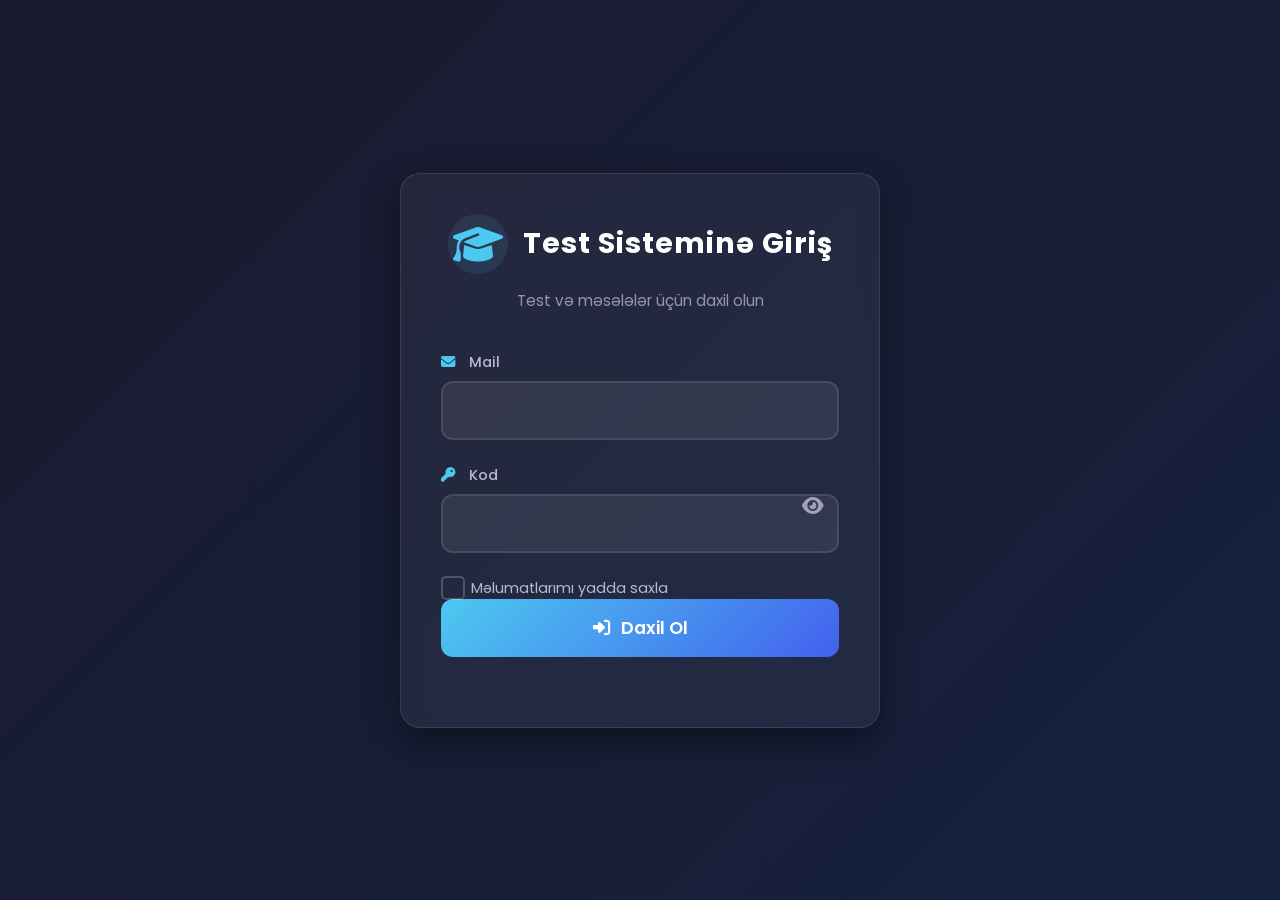
<file: index.html>
<!DOCTYPE html>
<html lang="en">
<head>
    <meta charset="UTF-8">
    <meta name="viewport" content="width=device-width, initial-scale=1.0">
    <title>Login - Test Sisteminə Giriş</title>

    <link rel="stylesheet" href="./CSS/styles3.css">
    <link rel="stylesheet" href="https://cdnjs.cloudflare.com/ajax/libs/font-awesome/6.4.0/css/all.min.css">
    <link href="https://fonts.googleapis.com/css2?family=Poppins:wght@300;400;500;600;700&display=swap" rel="stylesheet">
</head>
<body>

<div class="container">
    <div class="login-box">

        <div class="header">
            <div class="logo">
                <i class="fas fa-graduation-cap"></i>
                <h1>Test Sisteminə Giriş</h1>
            </div>
            <p class="subtitle">Test və məsələlər üçün daxil olun</p>
        </div>

        <form id="loginForm" class="login-form">
            <div class="form-group">
                <label for="email">
                    <i class="fas fa-envelope"></i> Mail
                </label>
                <input type="email" id="email" required>
            </div>

            <div class="form-group">
                <label for="password">
                    <i class="fas fa-key"></i> Kod
                </label>
                <input type="password" id="password" required>
                <div class="password-toggle">
                    <i class="fas fa-eye" id="togglePassword"></i>
                </div>
            </div>

            <label class="checkbox">
                <input type="checkbox" id="remember">
                <span>Məlumatlarımı yadda saxla</span>
            </label>

            <button type="submit" class="login-btn">
                <i class="fas fa-sign-in-alt"></i> Daxil Ol
            </button>
        </form>

        <div class="message" id="message"></div>

    </div>
</div>

<script src="./JavaScript/script4.js"></script>
</body>
</html>
</file>
<file: CSS/styles3.css>
* {
    margin: 0;
    padding: 0;
    box-sizing: border-box;
    font-family: 'Poppins', sans-serif;
}

body {
    background: linear-gradient(135deg, #1a1a2e 0%, #16213e 100%);
    min-height: 100vh;
    display: flex;
    align-items: center;
    justify-content: center;
    padding: 20px;
}

.container {
    width: 100%;
    max-width: 480px;
    animation: fadeIn 0.8s ease-out;
}

@keyframes fadeIn {
    from { opacity: 0; transform: translateY(20px); }
    to { opacity: 1; transform: translateY(0); }
}

.login-box {
    background: rgba(255, 255, 255, 0.05);
    backdrop-filter: blur(10px);
    border-radius: 20px;
    padding: 40px;
    box-shadow: 0 15px 35px rgba(0, 0, 0, 0.4);
    border: 1px solid rgba(255, 255, 255, 0.1);
}

.header {
    text-align: center;
    margin-bottom: 40px;
}

.logo {
    display: flex;
    align-items: center;
    justify-content: center;
    gap: 15px;
    margin-bottom: 15px;
}

.logo i {
    font-size: 2.5rem;
    color: #4cc9f0;
    background: rgba(76, 201, 240, 0.1);
    width: 60px;
    height: 60px;
    display: flex;
    align-items: center;
    justify-content: center;
    border-radius: 50%;
}

.logo h1 {
    color: #fff;
    font-size: 1.8rem;
    font-weight: 700;
    letter-spacing: 1px;
}

.subtitle {
    color: #a0a0c0;
    font-size: 0.95rem;
    opacity: 0.9;
}

.login-form {
    margin-bottom: 30px;
}

.form-group {
    margin-bottom: 25px;
    position: relative;
}

.form-group label {
    display: block;
    color: #b8b8d0;
    margin-bottom: 8px;
    font-size: 0.9rem;
    font-weight: 500;
}

.form-group label i {
    margin-right: 10px;
    color: #4cc9f0;
}

.form-group input {
    width: 100%;
    padding: 15px 20px;
    padding-right: 50px;
    background: rgba(255, 255, 255, 0.07);
    border: 2px solid rgba(255, 255, 255, 0.1);
    border-radius: 12px;
    color: #fff;
    font-size: 1rem;
    transition: all 0.3s ease;
}

.form-group input:focus {
    outline: none;
    border-color: #4cc9f0;
    background: rgba(255, 255, 255, 0.1);
    box-shadow: 0 0 0 3px rgba(76, 201, 240, 0.2);
}

.form-group input::placeholder {
    color: rgba(255, 255, 255, 0.4);
}

.password-toggle {
    position: absolute;
    right: 15px;
    top: 42px;
    transform: translateY(-50%);
    cursor: pointer;
    color: #a0a0c0;
    transition: color 0.3s ease;
}

.password-toggle:hover {
    color: #4cc9f0;
}

.password-toggle i {
    font-size: 1.2rem;
}

.form-options {
    display: flex;
    justify-content: space-between;
    align-items: center;
    margin-bottom: 30px;
}

.checkbox {
    display: flex;
    align-items: center;
    cursor: pointer;
    color: #b8b8d0;
    font-size: 0.9rem;
}

.checkbox input {
    display: none;
}

.checkbox span {
    position: relative;
    padding-left: 30px;
}

.checkbox span::before {
    content: '';
    position: absolute;
    left: 0;
    top: 50%;
    transform: translateY(-50%);
    width: 20px;
    height: 20px;
    border: 2px solid rgba(255, 255, 255, 0.2);
    border-radius: 5px;
    transition: all 0.3s ease;
}

.checkbox input:checked + span::before {
    background: #4cc9f0;
    border-color: #4cc9f0;
}

.checkbox input:checked + span::after {
    content: '✓';
    position: absolute;
    left: 5px;
    top: 50%;
    transform: translateY(-50%);
    color: white;
    font-size: 0.8rem;
    font-weight: bold;
}

.login-btn {
    width: 100%;
    padding: 16px;
    background: linear-gradient(135deg, #4cc9f0 0%, #4361ee 100%);
    border: none;
    border-radius: 12px;
    color: white;
    font-size: 1.1rem;
    font-weight: 600;
    cursor: pointer;
    transition: all 0.3s ease;
    display: flex;
    align-items: center;
    justify-content: center;
    gap: 10px;
    margin-bottom: 25px;
}

.login-btn:hover {
    transform: translateY(-2px);
    box-shadow: 0 7px 20px rgba(76, 201, 240, 0.4);
}

.login-btn:active {
    transform: translateY(0);
}

.info-box {
    background: rgba(76, 201, 240, 0.1);
    border-left: 4px solid #4cc9f0;
    padding: 15px;
    border-radius: 8px;
    display: flex;
    gap: 12px;
    margin-top: 20px;
}

.info-box i {
    color: #4cc9f0;
    font-size: 1.2rem;
    flex-shrink: 0;
}

.info-box p {
    color: #b8b8d0;
    font-size: 0.85rem;
    line-height: 1.5;
}

.message {
    padding: 15px;
    border-radius: 10px;
    text-align: center;
    margin-top: 20px;
    display: none;
    animation: slideIn 0.3s ease;
}

@keyframes slideIn {
    from { opacity: 0; transform: translateY(-10px); }
    to { opacity: 1; transform: translateY(0); }
}

.message.success {
    background: rgba(72, 187, 120, 0.1);
    color: #48bb78;
    border: 1px solid rgba(72, 187, 120, 0.3);
    display: block;
}

.message.error {
    background: rgba(245, 101, 101, 0.1);
    color: #f56565;
    border: 1px solid rgba(245, 101, 101, 0.3);
    display: block;
}

.language-switch {
    display: flex;
    justify-content: center;
    gap: 10px;
    margin-top: 20px;
    padding-top: 20px;
    border-top: 1px solid rgba(255, 255, 255, 0.1);
}

.lang-btn {
    padding: 8px 20px;
    background: rgba(255, 255, 255, 0.05);
    border: 1px solid rgba(255, 255, 255, 0.1);
    border-radius: 8px;
    color: #a0a0c0;
    cursor: pointer;
    transition: all 0.3s ease;
}

.lang-btn:hover {
    background: rgba(255, 255, 255, 0.1);
}

.lang-btn.active {
    background: #4cc9f0;
    color: white;
    border-color: #4cc9f0;
}

/* Responsive Design */
@media (max-width: 576px) {
    .login-box {
        padding: 30px 25px;
    }
    
    .logo {
        flex-direction: column;
        gap: 10px;
    }
    
    .logo h1 {
        font-size: 1.5rem;
        text-align: center;
    }
    
    .form-options {
        flex-direction: column;
        align-items: flex-start;
        gap: 15px;
    }
    
    .language-switch {
        flex-direction: column;
        align-items: center;
    }
    
    .lang-btn {
        width: 100%;
        max-width: 100px;
    }
}
</file>
<file: CSS/styles2.css>
/* Your provided CSS variables */
:root {
  --primary-color: #1976d2;
  --primary-dark: #1565c0;
  --secondary-color: #4caf50;
  --secondary-dark: #2e7d32;
  --danger-color: #f44336;
  --danger-dark: #c62828;
  --light-bg: #f4f6f8;
  --white: #ffffff;
  --text-primary: #212121;
  --text-secondary: #757575;
  --border-color: #e0e0e0;
  --shadow-light: 0 2px 8px rgba(0,0,0,0.08);
  --shadow-medium: 0 4px 16px rgba(0,0,0,0.12);
  --radius-sm: 8px;
  --radius-md: 12px;
  --radius-lg: 16px;
  --transition: all 0.3s ease;
}

* {
  box-sizing: border-box;
  margin: 0;
  padding: 0;
}

html, body {
  height: 100%;
  font-family: -apple-system, BlinkMacSystemFont, 'Segoe UI', Roboto, Oxygen, Ubuntu, sans-serif;
  background: linear-gradient(135deg, #667eea 0%, #764ba2 100%);
  color: var(--text-primary);
  line-height: 1.5;
  -webkit-font-smoothing: antialiased;
  -moz-osx-font-smoothing: grayscale;
}

.app {
  min-height: 100vh;
  display: flex;
  flex-direction: column;
  background: var(--white);
  max-width: 1200px;
  margin: 0 auto;
  box-shadow: 0 0 30px rgba(0, 0, 0, 0.2);
  border-radius: var(--radius-lg);
  overflow: hidden;
}

/* HEADER STYLES */
.header {
  padding: 1.5rem 2rem;
  background: linear-gradient(to right, var(--primary-color), var(--primary-dark));
  color: white;
  box-shadow: var(--shadow-medium);
  position: sticky;
  top: 0;
  z-index: 100;
}

.header-content {
  display: flex;
  flex-direction: column;
  gap: 1rem;
  align-items: center;
  text-align: center;
}

.question-counter {
  font-size: 1.5rem;
  font-weight: 700;
  color: white;
  text-shadow: 2px 2px 4px rgba(0, 0, 0, 0.2);
  letter-spacing: 0.5px;
}

.progress-container {
  display: flex;
  align-items: center;
  gap: 1rem;
  width: 100%;
  max-width: 500px;
}

.progress-text {
  font-size: 0.9rem;
  color: rgba(255, 255, 255, 0.9);
  white-space: nowrap;
}

.progress {
  flex: 1;
  height: 12px;
  background: rgba(255, 255, 255, 0.3);
  border-radius: 6px;
  overflow: hidden;
}

.progress-bar {
  height: 100%;
  width: 100%;
  background: linear-gradient(90deg, #4caf50, #2e7d32);
  border-radius: 6px;
  transition: width 0.5s cubic-bezier(0.4, 0, 0.2, 1);
}

/* CONTENT AREA */
.content {
  flex: 1;
  padding: 2rem;
  overflow-y: auto;
  display: flex;
  flex-direction: column;
  background: linear-gradient(to bottom, #f8f9fa, #e9ecef);
}

.question-container {
  background: var(--white);
  border-radius: var(--radius-lg);
  padding: 2rem;
  margin-bottom: 1.5rem;
  box-shadow: var(--shadow-medium);
  display: flex;
  flex-direction: column;
  flex: 1;
  border: 2px solid var(--border-color);
  text-align: center;
}

/* QUESTION TEXT */
.question-text {
  font-size: 1.5rem;
  line-height: 1.6;
  color: var(--text-primary);
  margin-bottom: 2rem;
  padding: 1.5rem;
  background: linear-gradient(to right, #f8f9fa, #e9ecef);
  border-radius: var(--radius-md);
  border-left: 5px solid var(--primary-color);
  text-align: center;
  font-weight: 600;
}

/* ANSWERS SECTION */
.answers {
  display: flex;
  flex-direction: column;
  gap: 1rem;
  margin-bottom: 2rem;
  flex: 1;
  width: 100%;
  max-width: 800px;
  margin-left: auto;
  margin-right: auto;
}

.answer-btn {
  padding: 1.5rem;
  font-size: 1.1rem;
  border-radius: var(--radius-md);
  border: 2px solid var(--border-color);
  background: linear-gradient(to right, #ffffff, #f8f9fa);
  color: var(--text-primary);
  cursor: pointer;
  text-align: center;
  transition: var(--transition);
  display: flex;
  align-items: center;
  justify-content: center;
  min-height: 70px;
  width: 100%;
  box-shadow: var(--shadow-light);
}

.answer-btn:hover:not(:disabled) {
  border-color: var(--primary-color);
  background: linear-gradient(to right, #e3f2fd, #bbdefb);
  transform: translateY(-3px);
  box-shadow: var(--shadow-medium);
}

.answer-btn:active:not(:disabled) {
  transform: translateY(0);
}

.answer-btn:disabled {
  cursor: default;
  opacity: 0.9;
}

.answer-btn.correct {
  background: linear-gradient(to right, #e8f5e9, #c8e6c9);
  border-color: var(--secondary-color);
  color: var(--secondary-dark);
  box-shadow: 0 4px 8px rgba(76, 175, 80, 0.2);
}

.answer-btn.wrong {
  background: linear-gradient(to right, #ffebee, #ffcdd2);
  border-color: var(--danger-color);
  color: var(--danger-dark);
  box-shadow: 0 4px 8px rgba(244, 67, 54, 0.2);
}

.answer-letter {
  display: inline-flex;
  align-items: center;
  justify-content: center;
  width: 40px;
  height: 40px;
  border-radius: 50%;
  background: linear-gradient(135deg, var(--primary-color), var(--primary-dark));
  color: white;
  font-weight: 700;
  margin-right: 1rem;
  flex-shrink: 0;
  font-size: 1.2rem;
  box-shadow: 0 2px 4px rgba(0, 0, 0, 0.2);
}

.answer-btn.correct .answer-letter {
  background: linear-gradient(135deg, var(--secondary-color), var(--secondary-dark));
}

.answer-btn.wrong .answer-letter {
  background: linear-gradient(135deg, var(--danger-color), var(--danger-dark));
}

/* HOME BUTTON CONTAINER */
.home-button-container {
  display: flex;
  justify-content: center;
  margin: 1.5rem 0;
  padding: 1rem;
}

.home-link-button {
  display: flex;
  align-items: center;
  justify-content: center;
  gap: 0.75rem;
  padding: 1rem 2rem;
  background: linear-gradient(to right, #9C27B0, #7B1FA2);
  color: white;
  text-decoration: none;
  border-radius: var(--radius-md);
  font-size: 1.1rem;
  font-weight: 600;
  border: none;
  cursor: pointer;
  transition: var(--transition);
  box-shadow: var(--shadow-light);
  width: 100%;
  max-width: 300px;
}

.home-link-button:hover {
  background: linear-gradient(to right, #8E24AA, #6A1B9A);
  transform: translateY(-2px);
  box-shadow: var(--shadow-medium);
}

.home-link-button:active {
  transform: translateY(0);
}

/* NAVIGATION */
.navigation-container {
  margin-top: auto;
  padding-top: 2rem;
  border-top: 2px solid var(--border-color);
}

.nav-buttons {
  display: flex;
  gap: 1rem;
  margin-bottom: 1.5rem;
}

.nav-btn {
  flex: 1;
  padding: 1.25rem;
  font-size: 1.1rem;
  font-weight: 600;
  border-radius: var(--radius-md);
  border: none;
  cursor: pointer;
  transition: var(--transition);
  display: flex;
  align-items: center;
  justify-content: center;
  gap: 0.75rem;
  text-align: center;
  box-shadow: var(--shadow-light);
}

.nav-btn:disabled {
  opacity: 0.6;
  cursor: not-allowed;
}

.nav-btn.prev {
  background: linear-gradient(to right, #6c757d, #495057);
  color: white;
}

.nav-btn.prev:not(:disabled):hover {
  background: linear-gradient(to right, #5a6268, #343a40);
  transform: translateY(-2px);
}

.nav-btn.next {
  background: linear-gradient(to right, var(--primary-color), var(--primary-dark));
  color: white;
}

.nav-btn.next:not(:disabled):hover {
  background: linear-gradient(to right, #1565c0, #0d47a1);
  transform: translateY(-2px);
}

.nav-btn.home {
  width: 100%;
  margin-bottom: 1.5rem;
  background: linear-gradient(to right, #ff6b6b, #ff8e53);
  color: white;
  border: none;
}

.nav-btn.home:hover {
  background: linear-gradient(to right, #ff5252, #ff7b3a);
  transform: translateY(-2px);
  box-shadow: var(--shadow-medium);
}

/* STATS CONTAINER - Only Total */
.stats-container {
  display: flex;
  justify-content: center;
  text-align: center;
  background: linear-gradient(135deg, #667eea 0%, #764ba2 100%);
  border-radius: var(--radius-lg);
  padding: 1.5rem;
  color: white;
  box-shadow: var(--shadow-medium);
}

.stat {
  display: flex;
  flex-direction: column;
  align-items: center;
  gap: 0.5rem;
}

.stat-value {
  font-size: 2.5rem;
  font-weight: 800;
  text-shadow: 2px 2px 4px rgba(0, 0, 0, 0.3);
}

.stat-label {
  font-size: 1rem;
  font-weight: 600;
  opacity: 0.9;
  display: flex;
  align-items: center;
  gap: 0.5rem;
}

/* ANIMATIONS */
@keyframes fadeIn {
  from { opacity: 0; transform: translateY(20px); }
  to { opacity: 1; transform: translateY(0); }
}

@keyframes pulse {
  0% { transform: scale(1); }
  50% { transform: scale(1.05); }
  100% { transform: scale(1); }
}

@keyframes shake {
  0%, 100% { transform: translateX(0); }
  25% { transform: translateX(-5px); }
  75% { transform: translateX(5px); }
}

.question-container {
  animation: fadeIn 0.5s ease-out;
}

.nav-btn:active {
  animation: shake 0.3s ease;
}

.answer-btn.correct {
  animation: pulse 0.5s ease;
}

/* RESPONSIVE DESIGN */
@media only screen and (max-width: 767px) {
  .header {
    padding: 1rem !important;
  }
  
  .question-counter {
    font-size: 1.2rem !important;
  }
  
  .content {
    padding: 1rem !important;
  }
  
  .question-container {
    padding: 1.5rem !important;
  }
  
  .question-text {
    font-size: 1.2rem !important;
    padding: 1rem !important;
  }
  
  .answer-btn {
    font-size: 1rem !important;
    padding: 1.25rem !important;
    min-height: 60px !important;
  }
  
  .answer-letter {
    width: 35px !important;
    height: 35px !important;
    font-size: 1rem !important;
  }
  
  .home-button-container {
    margin: 1rem 0 !important;
    padding: 0.75rem !important;
  }
  
  .home-link-button {
    font-size: 1rem !important;
    padding: 0.9rem 1.5rem !important;
  }
  
  .nav-btn {
    font-size: 1rem !important;
    padding: 1rem !important;
    min-height: 55px !important;
  }
  
  .nav-buttons {
    flex-direction: column;
    gap: 0.75rem;
  }
  
  .stats-container {
    padding: 1rem !important;
  }
  
  .stat-value {
    font-size: 2rem !important;
  }
}

/* Tablet styles */
@media (min-width: 768px) and (max-width: 1024px) {
  .header {
    padding: 1.5rem 2rem;
  }
  
  .content {
    padding: 2rem;
  }
  
  .question-container {
    padding: 2rem;
  }
  
  .question-text {
    font-size: 1.4rem;
  }
  
  .answers {
    gap: 1rem;
  }
  
  .answer-btn {
    padding: 1.5rem;
    font-size: 1.1rem;
    min-height: 70px;
  }
  
  .nav-buttons {
    gap: 1rem;
  }
  
  .nav-btn {
    padding: 1.25rem;
    font-size: 1.1rem;
  }
  
  .stats-container {
    padding: 1.5rem;
  }
}

/* Desktop styles */
@media (min-width: 1025px) {
  .app {
    margin: 2rem auto;
    min-height: calc(100vh - 4rem);
  }
  
  .header {
    padding: 2rem 3rem;
  }
  
  .header-content {
    flex-direction: row;
    justify-content: space-between;
    align-items: center;
  }
  
  .progress-container {
    flex: 1;
    max-width: 600px;
  }
  
  .question-counter {
    font-size: 1.75rem;
  }
  
  .content {
    padding: 3rem;
  }
  
  .question-text {
    font-size: 1.75rem;
    padding: 2rem;
  }
  
  .answers {
    max-width: 900px;
  }
  
  .answer-btn {
    padding: 1.75rem 2rem;
    font-size: 1.2rem;
    min-height: 80px;
  }
  
  .home-link-button {
    max-width: 350px;
  }
  
  .navigation-container {
    max-width: 900px;
    margin-left: auto;
    margin-right: auto;
    width: 100%;
  }
  
  .nav-buttons {
    max-width: 600px;
    margin-left: auto;
    margin-right: auto;
  }
  /* Add to your existing CSS */
.answers {
    margin: 25px 0;
    min-height: 100px;
}

.answer {
    background-color: #e8f5e9;
    border-radius: 12px;
    padding: 20px;
    border-left: 5px solid #4CAF50;
    animation: fadeIn 0.5s ease;
}

.answer-header {
    display: flex;
    align-items: center;
    gap: 10px;
    margin-bottom: 15px;
    color: #2e7d32;
    font-weight: bold;
}

.answer-header i {
    font-size: 1.2em;
}

.answer-content {
    font-size: 1.1em;
    line-height: 1.6;
    color: #333;
}

.question-number {
    font-size: 0.9em;
    color: #666;
    margin-bottom: 10px;
    font-weight: 500;
}

.question-content {
    font-size: 1.3em;
    line-height: 1.5;
    color: #333;
}

.error-message {
    text-align: center;
    padding: 40px;
    color: #f44336;
}

.error-message i {
    font-size: 2em;
    margin-bottom: 15px;
}

.home-button-container {
    text-align: center;
    margin: 20px 0;
}

.home-link-button {
    display: inline-flex;
    align-items: center;
    gap: 8px;
    background-color: #2196F3;
    color: white;
    padding: 12px 24px;
    border-radius: 8px;
    text-decoration: none;
    font-weight: 500;
    transition: background-color 0.3s;
}

.home-link-button:hover {
    background-color: #1976D2;
}

@keyframes fadeIn {
    from { opacity: 0; transform: translateY(10px); }
    to { opacity: 1; transform: translateY(0); }
}
  .stats-container {
    max-width: 600px;
    margin: 0 auto;
  }
}
</file>
<file: CSS/styles1.css>
:root {
  --primary-color: #1976d2;
  --primary-dark: #1565c0;
  --secondary-color: #4caf50;
  --secondary-dark: #2e7d32;
  --danger-color: #f44336;
  --danger-dark: #c62828;
  --light-bg: #f4f6f8;
  --white: #ffffff;
  --text-primary: #212121;
  --text-secondary: #757575;
  --border-color: #e0e0e0;
  --shadow-light: 0 2px 8px rgba(0,0,0,0.08);
  --shadow-medium: 0 4px 16px rgba(0,0,0,0.12);
  --radius-sm: 8px;
  --radius-md: 12px;
  --radius-lg: 16px;
  --transition: all 0.3s ease;
}

/* RESET */
* {
  box-sizing: border-box;
  margin: 0;
  padding: 0;
}

html, body {
  height: 100%;
  font-family: -apple-system, BlinkMacSystemFont, 'Segoe UI', Roboto, Oxygen, Ubuntu, sans-serif;
  background: var(--light-bg);
  color: var(--text-primary);
  line-height: 1.5;
}

/* APP */
.app {
  min-height: 100vh;
  max-width: 1200px;
  margin: 0 auto;
  background: var(--white);
  display: flex;
  flex-direction: column;
}

/* HEADER */
.header {
  padding: 1rem;
  border-bottom: 1px solid var(--border-color);
  background: var(--white);
  box-shadow: var(--shadow-light);
  position: sticky;
  top: 0;
  z-index: 100;
}

.header-content {
  display: flex;
  justify-content: center;
}

.question-counter {
  font-size: 1rem;
  font-weight: 600;
  color: var(--primary-color);
}

/* CONTENT */
.content {
  flex: 1;
  padding: 1.5rem 1rem;
  display: flex;
  flex-direction: column;
}

/* QUESTION CONTAINER */
.question-container {
  background: var(--white);
  border-radius: var(--radius-md);
  padding: 1.5rem;
  box-shadow: var(--shadow-light);
  display: flex;
  flex-direction: column;
  flex: 1;
}

/* CONDITION */
.condition-box {
  background: #fff3e0;
  border-left: 6px solid #fb8c00;
  padding: 1rem 1.2rem;
  border-radius: var(--radius-md);
  font-size: 1.15rem;
  font-weight: 600;
  margin-bottom: 1.2rem;
  color: #e65100;
}

/* QUESTION */
.question-text {
  font-size: 1.25rem;
  margin-bottom: 1rem;
}

/* ANSWERS */
.answers {
  display: flex;
  flex-direction: column;
  gap: 0.75rem;
  flex: 1;
}

.answer-btn {
  padding: 1.25rem 1rem;
  font-size: 1rem;
  border-radius: var(--radius-md);
  border: 2px solid var(--border-color);
  background: var(--white);
  cursor: pointer;
  text-align: left;
  transition: var(--transition);
  display: flex;
  align-items: center;
  min-height: 60px;
}

.answer-btn:hover:not(:disabled) {
  border-color: var(--primary-color);
  background: #f0f7ff;
  transform: translateY(-2px);
  box-shadow: var(--shadow-light);
}

.answer-btn:disabled {
  cursor: default;
}

/* STATES */
.answer-btn.correct {
  background: #e8f5e9;
  border-color: var(--secondary-color);
  color: var(--secondary-dark);
}

.answer-btn.wrong {
  background: #ffebee;
  border-color: var(--danger-color);
  color: var(--danger-dark);
}

/* LETTER */
.answer-letter {
  width: 32px;
  height: 32px;
  border-radius: 50%;
  background: var(--primary-color);
  color: white;
  font-weight: 600;
  margin-right: 1rem;
  display: inline-flex;
  align-items: center;
  justify-content: center;
}

.answer-btn.correct .answer-letter {
  background: var(--secondary-color);
}

.answer-btn.wrong .answer-letter {
  background: var(--danger-color);
}

/* NAVIGATION */
.navigation-container {
  margin-top: auto;
  padding-top: 1.5rem;
  border-top: 1px solid var(--border-color);
}

.nav-buttons {
  display: flex;
  gap: 0.75rem;
}

/* PREVIOUS */
.nav-btn.prev {
  flex: 1;
  background: #f5f5f5;
  color: var(--text-primary);
  border: none;
  border-radius: var(--radius-md);
  font-weight: 600;
  padding: 1rem;
  cursor: pointer;
  transition: var(--transition);
}

.nav-btn.prev:not(:disabled):hover {
  background: #e0e0e0;
}

/* NEXT */
.nav-btn.next {
  flex: 1;
  background: var(--primary-color);
  color: white;
  border: none;
  border-radius: var(--radius-md);
  font-weight: 600;
  padding: 1rem;
  cursor: pointer;
  transition: var(--transition);
}

.nav-btn.next:not(:disabled):hover {
  background: var(--primary-dark);
}

/* DISABLED */
.nav-btn:disabled {
  opacity: 0.5;
  cursor: not-allowed;
}

/* MOBILE */
@media (max-width: 767px) {
  .question-text {
    font-size: 1rem;
  }

  .answer-btn {
    font-size: 0.85rem;
    padding: 0.9rem;
    min-height: 50px;
  }

  .answer-letter {
    width: 26px;
    height: 26px;
    font-size: 0.85rem;
  }

  .nav-btn {
    font-size: 0.85rem;
    padding: 0.8rem;
  }
}

/* TABLET */
@media (min-width: 768px) and (max-width: 1024px) {
  .question-text {
    font-size: 1.35rem;
  }

  .answer-btn {
    font-size: 1.05rem;
    padding: 1.5rem;
  }
}

/* DESKTOP */
@media (min-width: 1025px) {
  .app {
    border-radius: var(--radius-lg);
    margin: 1rem auto;
    box-shadow: var(--shadow-medium);
  }

  .question-text {
    font-size: 1.5rem;
  }

  .answer-btn {
    font-size: 1.1rem;
    padding: 1.75rem;
  }
}
.nav-btn.home {
  width: 100%;
  margin-bottom: 1rem;
  background: #f5f5f5;
  color: var(--text-primary);
  border: 2px solid var(--border-color);
}

.nav-btn.home:hover {
  background: #e0e0e0;
  transform: translateY(-2px);
  box-shadow: var(--shadow-light);
}

.nav-btn.home:active {
  transform: translateY(0);
}
</file>
<file: CSS/styles0.css>
/* ==== BASE (same system you sent) ==== */
:root {
  --primary-color: #1976d2;
  --primary-dark: #1565c0;
  --secondary-color: #4caf50;
  --secondary-dark: #2e7d32;
  --light-bg: #f4f6f8;
  --white: #ffffff;
  --text-primary: #212121;
  --text-secondary: #757575;
  --border-color: #e0e0e0;
  --shadow-light: 0 2px 8px rgba(0,0,0,0.08);
  --shadow-medium: 0 4px 16px rgba(0,0,0,0.12);
  --radius-md: 12px;
  --radius-lg: 16px;
  --transition: all 0.3s ease;
}

* {
  box-sizing: border-box;
  margin: 0;
  padding: 0;
}

html, body {
  height: 100%;
  font-family: -apple-system, BlinkMacSystemFont, 'Segoe UI', Roboto, sans-serif;
  background: var(--light-bg);
  color: var(--text-primary);
}

/* ==== APP ==== */
.app {
  min-height: 100vh;
  max-width: 1200px;
  margin: 0 auto;
  background: var(--white);
  display: flex;
}

/* ==== CENTER CONTENT ==== */
.center-content {
  flex: 1;
  display: flex;
  align-items: center;
  justify-content: center;
  padding: 1.5rem;
}

/* ==== MENU CARD ==== */
.menu-card {
  background: var(--white);
  padding: 2.5rem 2rem;
  border-radius: var(--radius-lg);
  box-shadow: var(--shadow-medium);
  width: 100%;
  max-width: 420px;
  text-align: center;
}

.menu-title {
  font-size: 1.6rem;
  margin-bottom: 2rem;
  color: var(--text-primary);
}

/* ==== BUTTONS ==== */
.menu-btn {
  width: 100%;
  padding: 1.25rem;
  margin-bottom: 1rem;
  font-size: 1.1rem;
  font-weight: 600;
  border-radius: var(--radius-md);
  border: none;
  cursor: pointer;
  transition: var(--transition);
}

.menu-btn.primary {
  background: var(--primary-color);
  color: white;
}

.menu-btn.primary:hover {
  background: var(--primary-dark);
  transform: translateY(-2px);
  box-shadow: var(--shadow-light);
}

.menu-btn.secondary {
  background: var(--secondary-color);
  color: white;
}

.menu-btn.secondary:hover {
  background: var(--secondary-dark);
  transform: translateY(-2px);
  box-shadow: var(--shadow-light);
}

/* ==== MOBILE ==== */
@media (max-width: 767px) {
  .menu-card {
    padding: 2rem 1.5rem;
  }

  .menu-title {
    font-size: 1.3rem;
  }

  .menu-btn {
    font-size: 1rem;
    padding: 1rem;
  }
}
/* Add a new color variable for the third button */
:root {
  /* ... existing variables ... */
  --tertiary-color: #ff9800;
  --tertiary-dark: #f57c00;
}

/* Add styling for the tertiary button */
.menu-btn.tertiary {
  background: var(--tertiary-color);
  color: white;
}

.menu-btn.tertiary:hover {
  background: var(--tertiary-dark);
  transform: translateY(-2px);
  box-shadow: var(--shadow-light);
}
</file>
<file: CSS/styles.css>
:root {
  --primary-color: #1976d2;
  --primary-dark: #1565c0;
  --secondary-color: #4caf50;
  --secondary-dark: #2e7d32;
  --danger-color: #f44336;
  --danger-dark: #c62828;
  --light-bg: #f4f6f8;
  --white: #ffffff;
  --text-primary: #212121;
  --text-secondary: #757575;
  --border-color: #e0e0e0;
  --shadow-light: 0 2px 8px rgba(0,0,0,0.08);
  --shadow-medium: 0 4px 16px rgba(0,0,0,0.12);
  --radius-sm: 8px;
  --radius-md: 12px;
  --radius-lg: 16px;
  --transition: all 0.3s ease;
}

* {
  box-sizing: border-box;
  margin: 0;
  padding: 0;
}

html, body {
  height: 100%;
  font-family: -apple-system, BlinkMacSystemFont, 'Segoe UI', Roboto, Oxygen, Ubuntu, sans-serif;
  background: var(--light-bg);
  color: var(--text-primary);
  line-height: 1.5;
  -webkit-font-smoothing: antialiased;
  -moz-osx-font-smoothing: grayscale;
}

.app {
  min-height: 100vh;
  display: flex;
  flex-direction: column;
  background: var(--white);
  max-width: 1200px;
  margin: 0 auto;
}

.header {
  padding: 1rem;
  border-bottom: 1px solid var(--border-color);
  background: var(--white);
  box-shadow: var(--shadow-light);
  position: sticky;
  top: 0;
  z-index: 100;
}

.header-content {
  display: flex;
  flex-direction: column;
  gap: 0.75rem;
}

.progress-container {
  display: flex;
  align-items: center;
  gap: 1rem;
}

.progress-text {
  font-size: 0.9rem;
  color: var(--text-secondary);
  white-space: nowrap;
}

.progress {
  flex: 1;
  height: 12px;
  background: #e0e0e0;
  border-radius: 6px;
  overflow: hidden;
}

.progress-bar {
  height: 100%;
  width: 0%;
  background: linear-gradient(90deg, var(--secondary-color), var(--secondary-dark));
  border-radius: 6px;
  transition: width 0.5s cubic-bezier(0.4, 0, 0.2, 1);
}

.question-counter {
  font-size: 1rem;
  font-weight: 600;
  color: var(--primary-color);
  text-align: center;
}

.content {
  flex: 1;
  padding: 1.5rem 1rem;
  overflow-y: auto;
  display: flex;
  flex-direction: column;
}

.question-container {
  background: var(--white);
  border-radius: var(--radius-md);
  padding: 1.5rem;
  margin-bottom: 1.5rem;
  box-shadow: var(--shadow-light);
  display: flex;
  flex-direction: column;
  flex: 1;
}

.question-text {
  font-size: 1.25rem;
  line-height: 1.6;
  color: var(--text-primary);
  margin-bottom: 1rem;
}

.answers {
  display: flex;
  flex-direction: column;
  gap: 0.75rem;
  margin-bottom: 1.5rem;
  flex: 1;
}

.answer-btn {
  padding: 1.25rem 1rem;
  font-size: 1rem;
  border-radius: var(--radius-md);
  border: 2px solid var(--border-color);
  background: var(--white);
  color: var(--text-primary);
  cursor: pointer;
  text-align: left;
  transition: var(--transition);
  display: flex;
  align-items: center;
  min-height: 60px;
  width: 100%;
}

.answer-btn:hover:not(:disabled) {
  border-color: var(--primary-color);
  background: #f0f7ff;
  transform: translateY(-2px);
  box-shadow: var(--shadow-light);
}

.answer-btn:active:not(:disabled) {
  transform: translateY(0);
}

.answer-btn:disabled {
  cursor: default;
  opacity: 0.9;
}

.answer-btn.correct {
  background: #e8f5e9;
  border-color: var(--secondary-color);
  color: var(--secondary-dark);
}

.answer-btn.wrong {
  background: #ffebee;
  border-color: var(--danger-color);
  color: var(--danger-dark);
}

.answer-letter {
  display: inline-flex;
  align-items: center;
  justify-content: center;
  width: 32px;
  height: 32px;
  border-radius: 50%;
  background: var(--primary-color);
  color: white;
  font-weight: 600;
  margin-right: 1rem;
  flex-shrink: 0;
  font-size: 1rem;
}

.answer-btn.correct .answer-letter {
  background: var(--secondary-color);
}

.answer-btn.wrong .answer-letter {
  background: var(--danger-color);
}

.navigation-container {
  margin-top: auto;
  padding-top: 1.5rem;
  border-top: 1px solid var(--border-color);
}

.nav-buttons {
  display: flex;
  gap: 0.75rem;
  margin-bottom: 1rem;
}

.nav-btn {
  flex: 1;
  padding: 1rem;
  font-size: 1rem;
  font-weight: 600;
  border-radius: var(--radius-md);
  border: none;
  cursor: pointer;
  transition: var(--transition);
  display: flex;
  align-items: center;
  justify-content: center;
  gap: 0.5rem;
}

.nav-btn:disabled {
  opacity: 0.5;
  cursor: not-allowed;
}

.nav-btn.prev {
  background: #f5f5f5;
  color: var(--text-primary);
}

.nav-btn.prev:not(:disabled):hover {
  background: #e0e0e0;
}

.nav-btn.next {
  background: var(--primary-color);
  color: white;
}

.nav-btn.next:not(:disabled):hover {
  background: var(--primary-dark);
}

.stats-container {
  display: flex;
  justify-content: space-around;
  text-align: center;
  background: #f9f9f9;
  border-radius: var(--radius-sm);
  padding: 0.75rem;
}

.stat {
  display: flex;
  flex-direction: column;
}

.stat-value {
  font-size: 1.5rem;
  font-weight: 700;
}

.stat-label {
  font-size: 0.85rem;
  color: var(--text-secondary);
  margin-top: 0.25rem;
}

.correct-stat .stat-value {
  color: var(--secondary-dark);
}

.wrong-stat .stat-value {
  color: var(--danger-dark);
}

/* YALNIZ MOBİL ÜÇÜN - Font ölçüləri kiçildi */
@media only screen and (max-width: 767px) {
  /* Cavab düymələri font ölçüsü kiçik */
  .answer-btn {
    font-size: 0.85rem !important;
    padding: 0.9rem 0.8rem !important;
    min-height: 50px !important;
    line-height: 1.3 !important;
    background: var(--white) !important; /* QIRMIZI RƏNGİ SİLDİK */
    color: var(--text-primary) !important; /* AĞ RƏNGİ SİLDİK */
  }
  
  /* Seçimlər arası məsafə azaldıldı */
  .answers {
    gap: 0.5rem !important;
  }
  
  /* Hərf göstəriciləri kiçik */
  .answer-letter {
    width: 26px !important;
    height: 26px !important;
    font-size: 0.85rem !important;
    margin-right: 0.8rem !important;
    background: var(--primary-color) !important; /* Normal rəng */
    color: white !important; /* Normal rəng */
  }
  
  /* Sual mətni kiçik */
  .question-text {
    font-size: 1rem !important;
    line-height: 1.4 !important;
    margin-bottom: 1rem !important;
    color: var(--text-primary) !important; /* Normal rəng */
  }
  
  /* Naviasiya düymələri kiçik */
  .nav-btn {
    font-size: 0.85rem !important;
    padding: 0.8rem !important;
    min-height: 45px !important;
  }
  
  .nav-btn.prev {
    background: #f5f5f5 !important; /* Normal rəng */
    color: var(--text-primary) !important; /* Normal rəng */
  }
  
  .nav-btn.next {
    background: var(--primary-color) !important; /* Normal rəng */
    color: white !important; /* Normal rəng */
  }
  
  /* Statistika dəyərləri kiçik */
  .stat-value {
    font-size: 1.1rem !important;
    color: inherit !important; /* Normal rəng */
  }
  
  .stat-label {
    font-size: 0.7rem !important;
    color: var(--text-secondary) !important; /* Normal rəng */
  }
  
  /* Header elementləri kiçik */
  .progress-text {
    font-size: 0.75rem !important;
    color: var(--text-secondary) !important; /* Normal rəng */
  }
  
  .question-counter {
    font-size: 0.85rem !important;
    color: var(--primary-color) !important; /* Normal rəng */
  }
  
  /* Progress bar kiçik */
  .progress {
    height: 8px !important;
    border-radius: 4px !important;
  }
  
  /* Bütün padding-lər azaldıldı */
  .header {
    padding: 0.8rem !important;
  }
  
  .content {
    padding: 1rem 0.8rem !important;
  }
  
  .question-container {
    padding: 1.2rem !important;
  }
  
  .stats-container {
    padding: 0.6rem !important;
    background: #f9f9f9 !important; /* Normal rəng */
  }
  
  .navigation-container {
    padding-top: 1rem !important;
  }
  
  /* Arxa fon rəngləri normal et */
  body {
    background: var(--light-bg) !important; /* QIRMIZI RƏNGİ SİLDİK */
  }
  
  .app {
    background: var(--white) !important; /* Normal rəng */
  }
  
  .question-container {
    background: var(--white) !important; /* Normal rəng */
  }
}

/* Tablet styles */
@media (min-width: 768px) and (max-width: 1024px) {
  .header {
    padding: 1.25rem 1.5rem;
  }
  
  .content {
    padding: 2rem 1.5rem;
  }
  
  .question-container {
    padding: 2rem;
  }
  
  .question-text {
    font-size: 1.35rem;
  }
  
  .answers {
    gap: 1rem;
  }
  
  .answer-btn {
    padding: 1.5rem;
    font-size: 1.05rem;
    min-height: 70px;
  }
  
  .nav-buttons {
    gap: 1rem;
  }
  
  .nav-btn {
    padding: 1.125rem;
    font-size: 1.05rem;
  }
  
  .stats-container {
    padding: 1rem;
  }
  
  .stat-value {
    font-size: 1.75rem;
  }
}

/* Desktop styles */
@media (min-width: 1025px) {
  .app {
    border-radius: var(--radius-lg);
    overflow: hidden;
    box-shadow: var(--shadow-medium);
    margin: 1rem auto;
    min-height: calc(100vh - 2rem);
  }
  
  .header {
    padding: 1.5rem 2rem;
  }
  
  .header-content {
    flex-direction: row;
    justify-content: space-between;
    align-items: center;
  }
  
  .progress-container {
    flex: 1;
    max-width: 400px;
  }
  
  .question-counter {
    font-size: 1.1rem;
  }
  
  .content {
    padding: 2.5rem 2rem;
  }
  
  .question-text {
    font-size: 1.5rem;
  }
  
  .answers {
    gap: 1rem;
  }
  
  .answer-btn {
    padding: 1.75rem 1.5rem;
    font-size: 1.1rem;
    min-height: 75px;
  }
  
  .navigation-container {
    max-width: 800px;
    margin-left: auto;
    margin-right: auto;
    width: 100%;
  }
  
  .nav-buttons {
    max-width: 500px;
    margin-left: auto;
    margin-right: auto;
  }
  
  .stats-container {
    max-width: 500px;
    margin: 0 auto;
    padding: 1.25rem;
  }
}
/* Home button */
.nav-btn.home {
  width: 100%;
  margin-bottom: 1rem;
  background: #f5f5f5;
  color: var(--text-primary);
  border: 2px solid var(--border-color);
}

.nav-btn.home:hover {
  background: #e0e0e0;
  transform: translateY(-2px);
  box-shadow: var(--shadow-light);
}

.nav-btn.home:active {
  transform: translateY(0);
}

@media only screen and (max-width: 767px) {
  .nav-btn.home {
    font-size: 0.85rem !important;
    padding: 0.8rem !important;
  }
}
</file>
